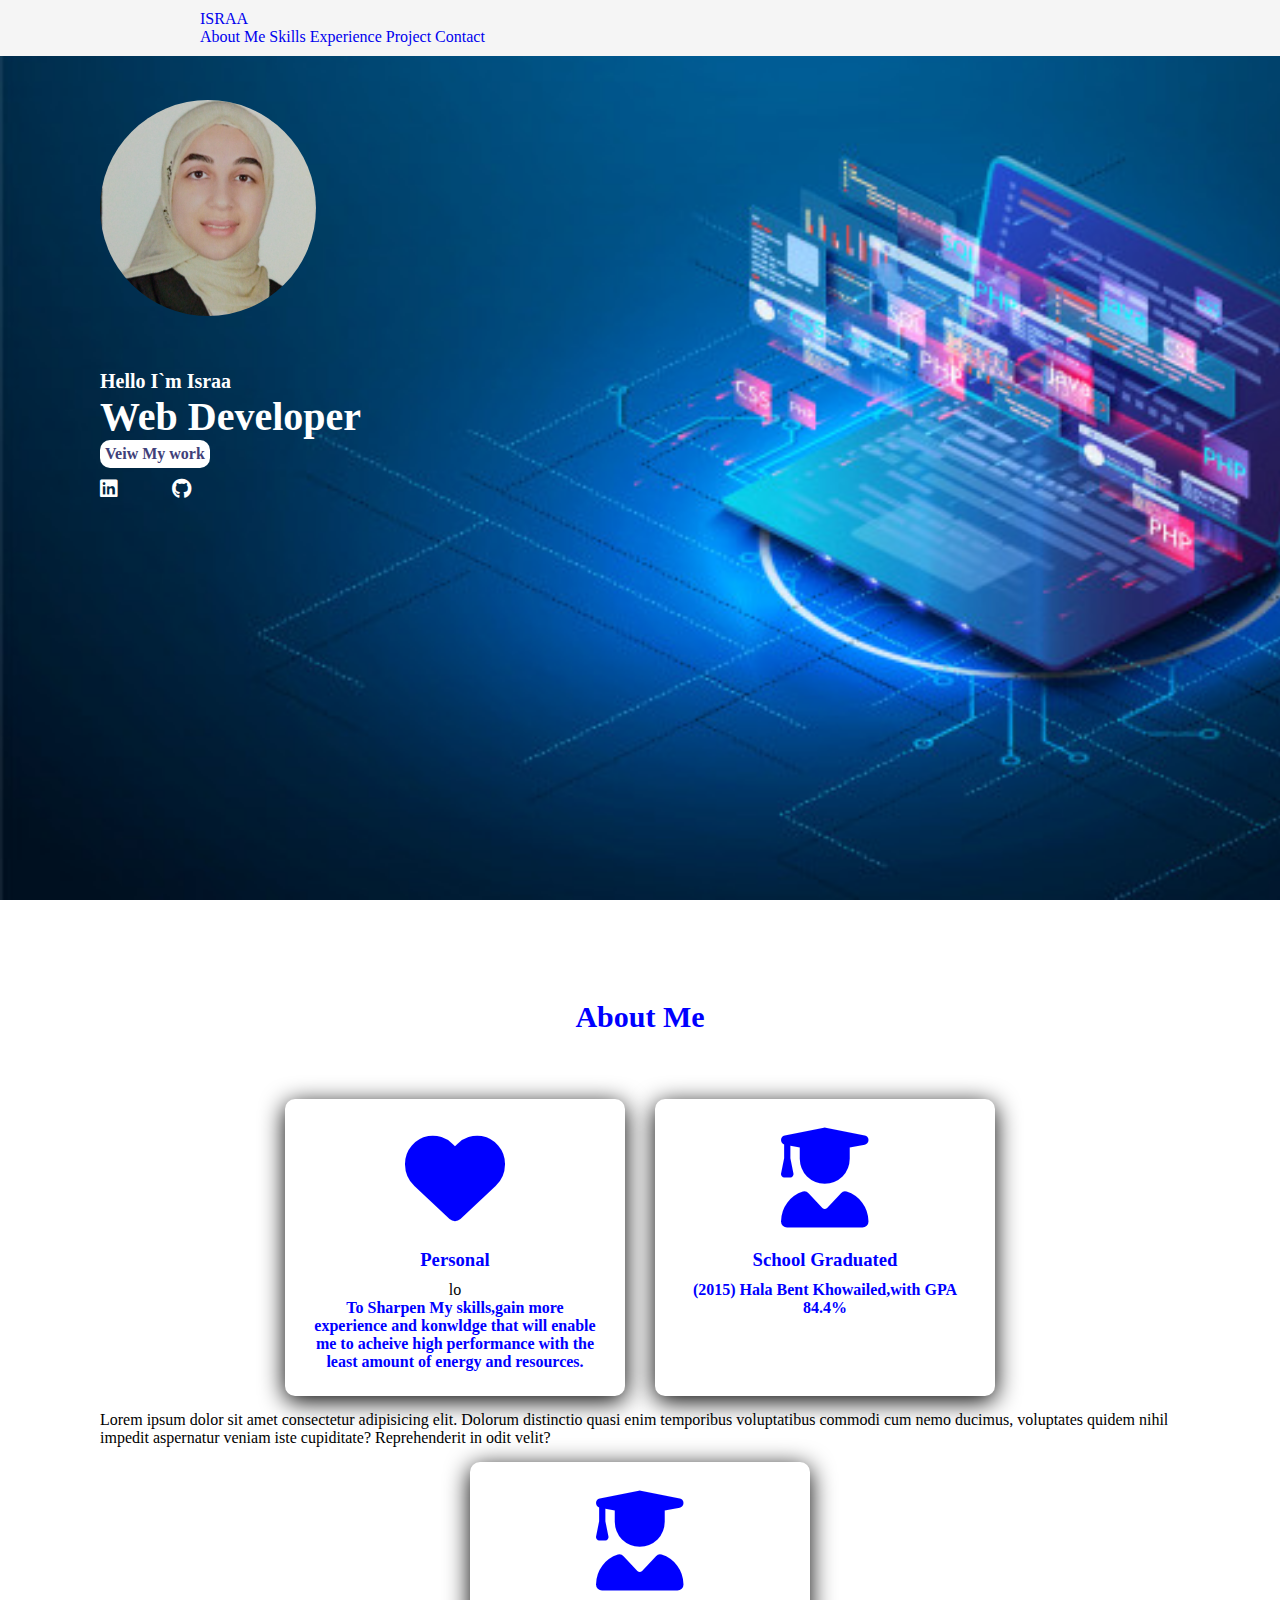
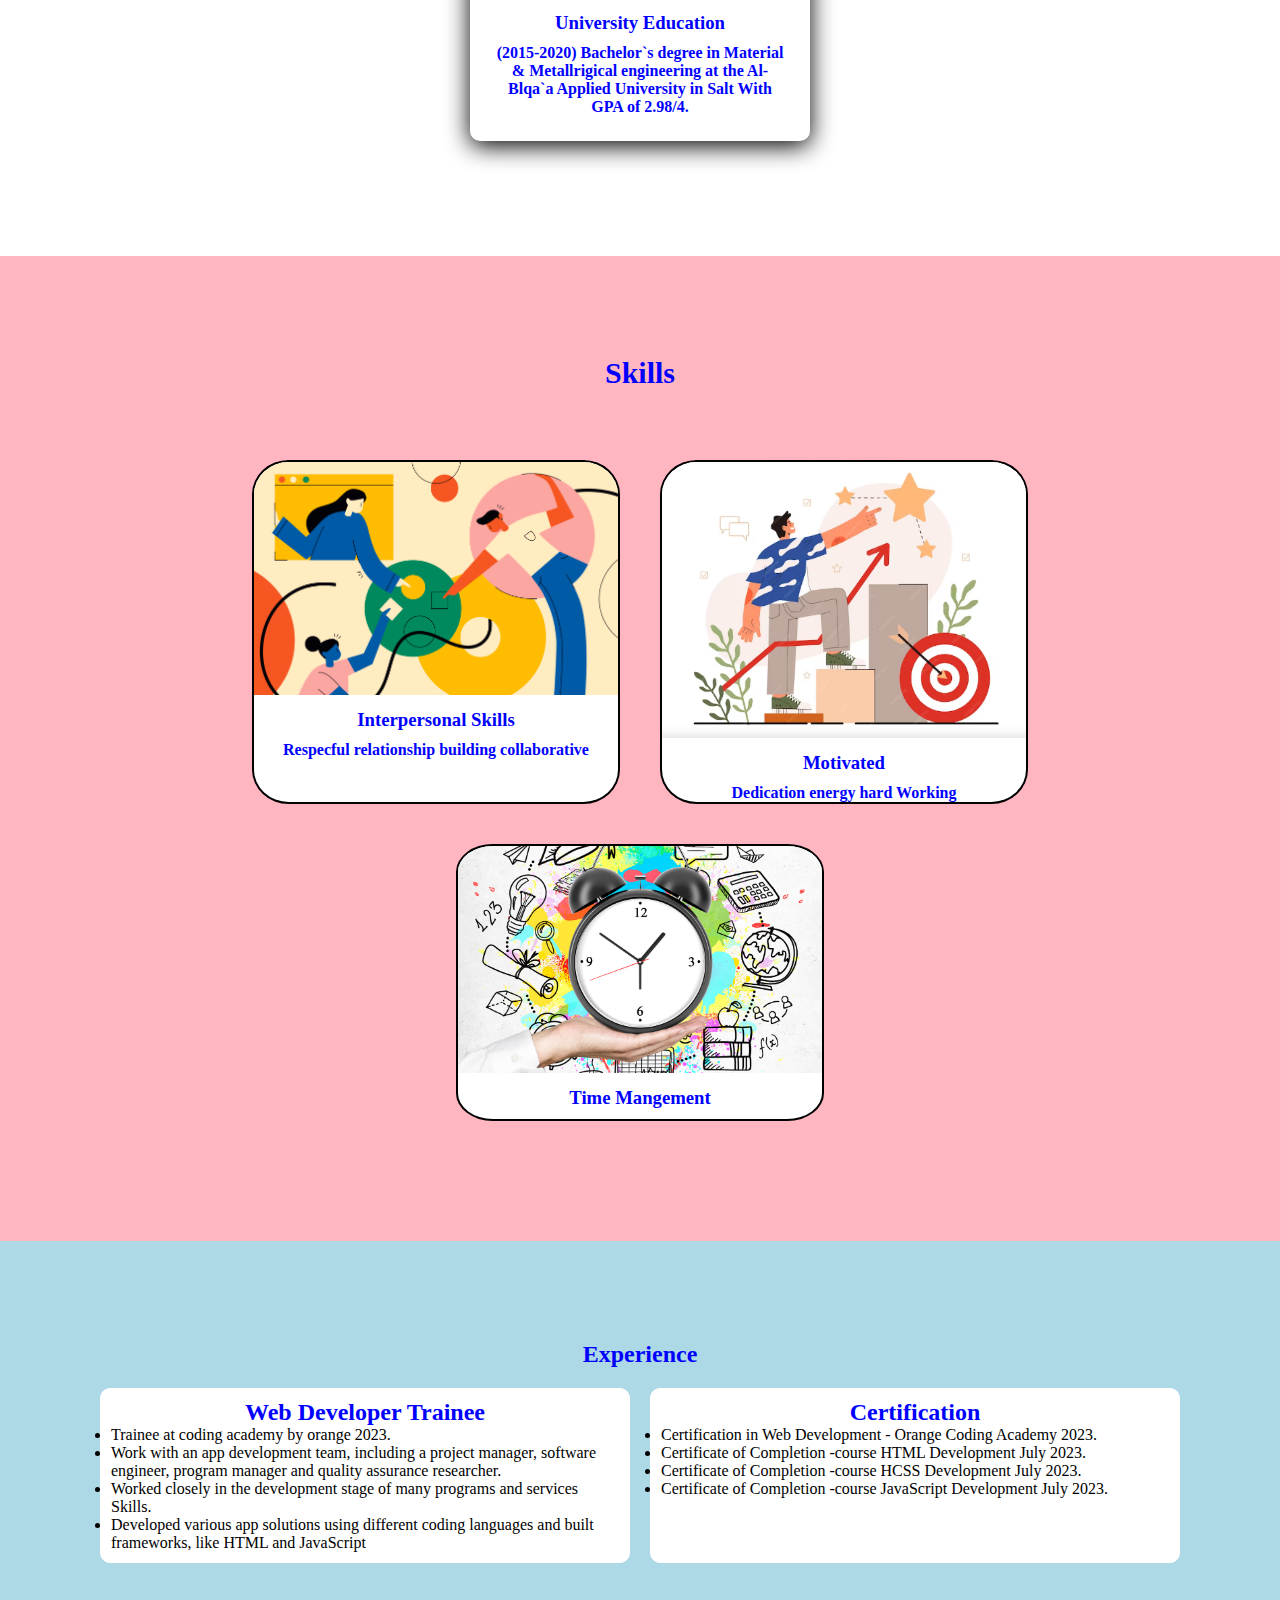
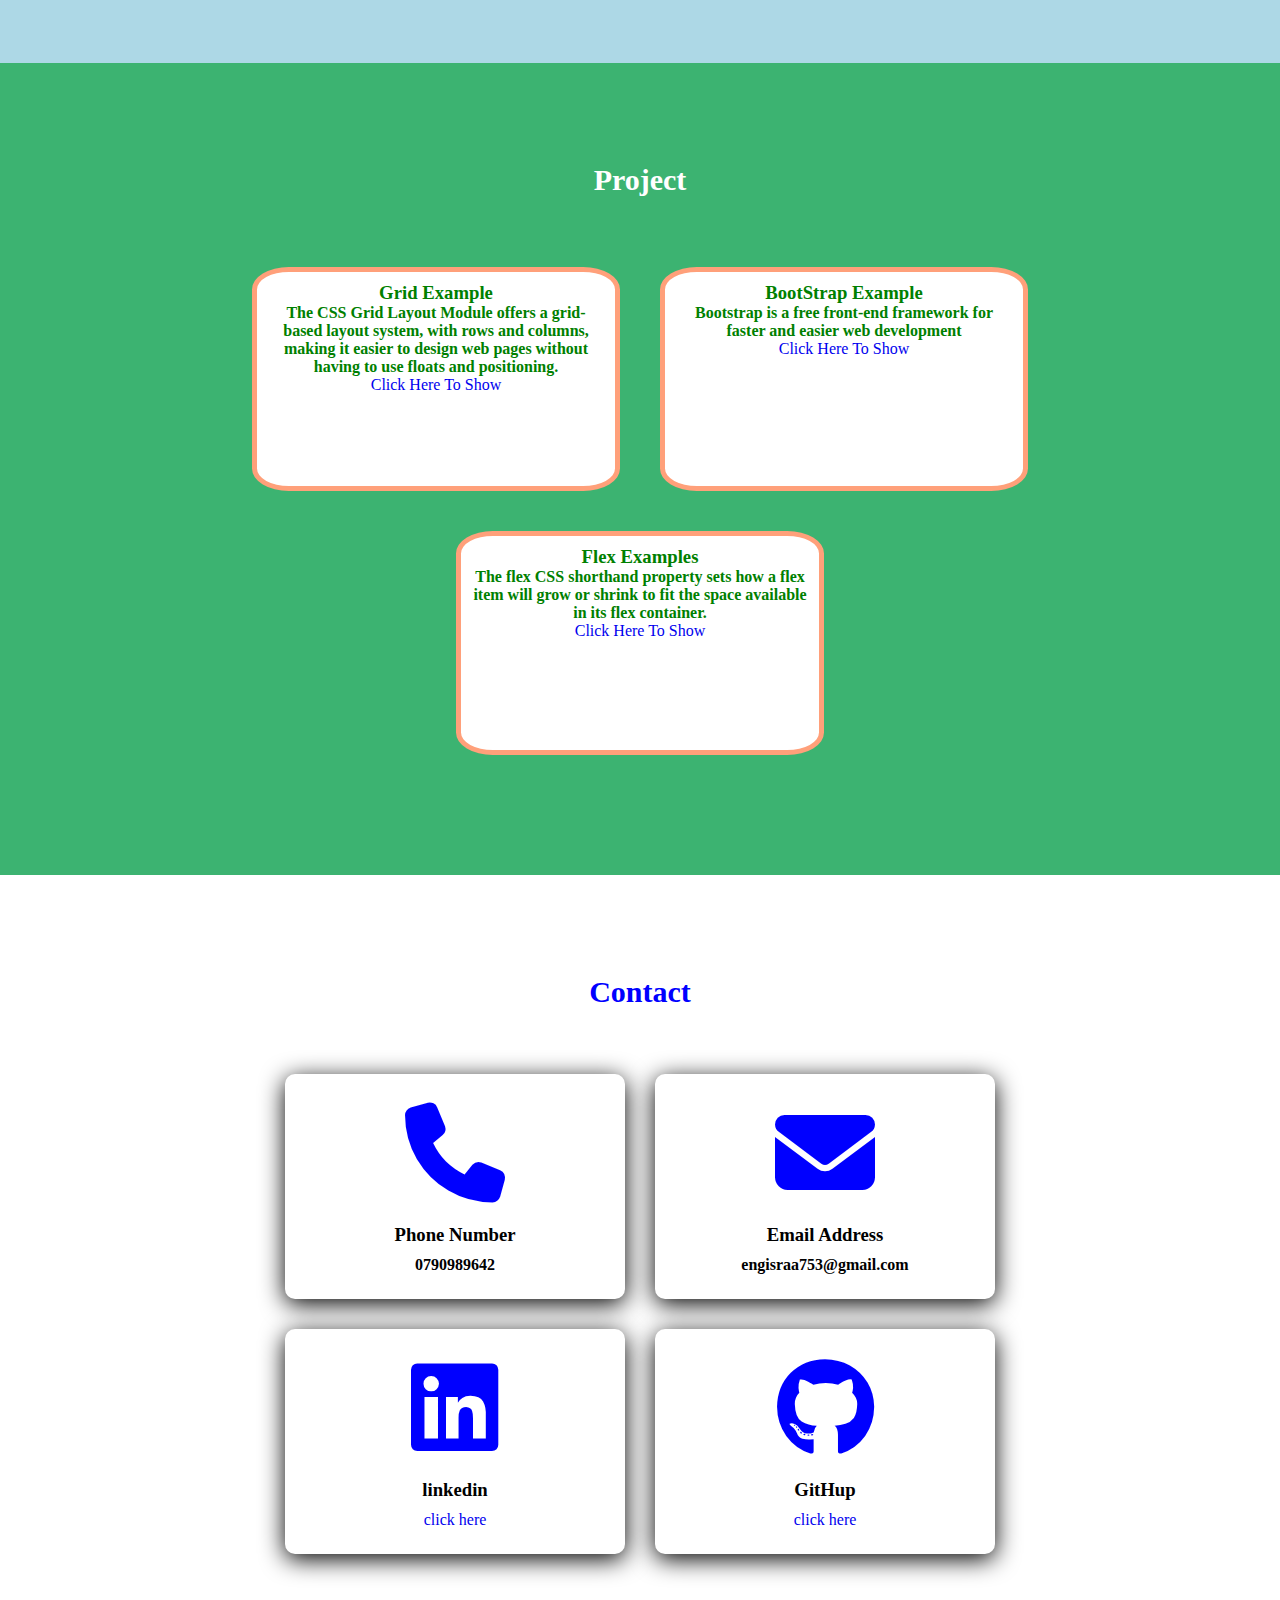
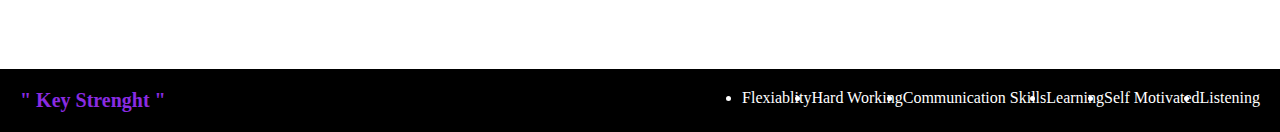
<file: index.html>
<!DOCTYPE html>
<html lang="en">
<head>
    <meta charset="UTF-8">
    <meta name="viewport" content="width=device-width, initial-scale=1.0">
    <link href="https://cdn.jsdelivr.net/npm/bootstrap@5.3.2/dist/css/bootstrap.min.css" rel="stylesheet" integrity="sha384-T3c6CoIi6uLrA9TneNEoa7RxnatzjcDSCmG1MXxSR1GAsXEV/Dwwykc2MPK8M2HN" crossorigin="anonymous">
    <script src="https://cdn.jsdelivr.net/npm/bootstrap@5.3.2/dist/js/bootstrap.bundle.min.js" integrity="sha384-C6RzsynM9kWDrMNeT87bh95OGNyZPhcTNXj1NW7RuBCsyN/o0jlpcV8Qyq46cDfL" crossorigin="anonymous"></script>
    <link rel="stylesheet" href="https://cdnjs.cloudflare.com/ajax/libs/font-awesome/6.4.2/css/all.min.css">
    <link rel="stylesheet" href="style.css">
    <title>Israa Amer</title>
</head>
<body>
    <header class="row  col-sm-2 col-md-4 d-flex justify-content-between ">
        
        <a href="#firstpage" class=" col-6  text-decoration-none text-info fw-bold fs-3 "> ISRAA</a>
        <nav class=" col-6  text-decoration-none d-flex justify-content-between text-info  fw-bold hoover ">
            <a href="#aboutme"> About Me</a>
            <a href="#skills"> Skills </a>
            <a href="#experience"> Experience</a>
            <a href="#project"> Project </a>
            <a href="#contact"> Contact</a>
        </nav>
    
    </header>
    <section class="main" id="firstpage">
            <div> <img src="image.jpg" alt="image"></div>
            <div>
            <h2> Hello I`m Israa</h2>
            <h3> Web Developer</h3>
            <a href="#project" class="mainbtn"> Veiw My work </a>
            <div class="socialmedia">
                <a href="https://www.linkedin.com/in/isra-a-amer-26681023a"> <i class="fa-brands fa-linkedin"></i></a>
                <a href="https://github.com/dashboard"><i class="fa-brands fa-github"></i> </a>
            </div>
        </div>
       
    </section>
    <section class="cards" id="aboutme">
        <h2 class="title"> About Me</h2>
        <div class="content">
            <div class="card">
                <div class="icon"> 
                    <i class="fa-solid fa-heart"></i>
                </div>
                <div class="info"> 
                    <h3> Personal</h3>
                    
                    lo<p> To Sharpen My skills,gain more experience and konwldge that will enable me to acheive high performance with the least amount of energy and resources.</p>
                </div>
            </div>
                <div class="card">
                    <div class="icon"> 
                        <i class="fa-solid fa-user-graduate"></i>
                    </div>
                    <div class="info"> 
                        <h3> School Graduated</h3>
                        <p> (2015) Hala Bent Khowailed,with GPA 84.4%</p>
                    </div>
                </div>
                Lorem ipsum dolor sit amet consectetur adipisicing elit. Dolorum distinctio quasi enim temporibus voluptatibus commodi cum nemo ducimus, voluptates quidem nihil impedit aspernatur veniam iste cupiditate? Reprehenderit in odit velit?
        
        
            <div class="card">
                <div class="icon"> 
                    <i class="fa-solid fa-user-graduate"></i>
                </div>
                <div class="info"> 
                    <h3> University Education</h3>
                    <p> (2015-2020) Bachelor`s degree in Material & Metallrigical engineering at the Al-Blqa`a Applied University in Salt With GPA of 2.98/4.</p>
                </div>
            </div>


    </section>
    <section class="skills" id="skills">
        <h2 class="title"> Skills</h2>
        <div class="content"> 
            <div class="skills1">
                <div class="skill-image"> <img src="inter1.png" alt="inter1"></div>
                <div class="info"> 
                    <h3>Interpersonal Skills </h3>
                    <p> Respecful relationship building collaborative</p>
                </div>

            </div>
            <div class="skills1">
                <div class="skill-image"> <img src="inter2.png" alt="inter2"></div>
                <div class="info"> 
                    <h3>Motivated</h3>
                    <p> Dedication energy hard Working</p>
                </div>

            </div>
            <div class="skills1">
                <div class="skill-image"> <img src="inter3.png" alt="inter3"></div>
                <div class="info"> 
                    <h3>Time Mangement </h3>
                </div>

            </div>

        </div>

    </section>

    <section class="experience" id="experience">
       <h2 class="head"> Experience</h2>
        <nav class="div1">
            <h2> Web Developer Trainee</h2>
            <ul>
                <li> Trainee at coding academy by orange 2023.</li>
                <li> Work with an app development team, including a project manager, software engineer, program manager and quality assurance researcher. </li>
                <li> Worked closely in the development stage of many programs and services Skills.</li>
                <li> Developed various app solutions using different coding languages and built frameworks, like HTML and JavaScript</li>
            </ul> 
        </nav>
        <nav class="div2"> 
        <h2> Certification </h2>
         <ul>
            <li> Certification in Web Development - Orange Coding Academy 2023.</li>
            <li> Certificate of Completion -course HTML Development July 2023.</li>
            <li> Certificate of Completion -course HCSS Development July 2023.</li>
            <li> Certificate of Completion -course JavaScript Development July 2023. </li>
        </ul>
               
        </nav>

    </section>
     <section class="project" id="project">
        <h2 class="title1"> Project</h2>
        <div  class="big">

            <div class="flex1">
                <h3>  Grid Example</h3>
                <p> The CSS Grid Layout Module offers a grid-based layout system, with rows and columns, making it easier to design web pages without having to use floats and positioning.</p>                </p>
                <a href="gridhome3.html"> Click Here To Show</a>
            </div>
            <div class="flex1"> 
                <h3> BootStrap Example</h3>
                <p> Bootstrap is a free front-end framework for faster and easier web development
                </p>
                <a href="bootstrap1.html"> Click Here To Show</a>

            </div>
            <div class="flex1"> 
                <h3>  Flex Examples</h3>
                <p> The flex CSS shorthand property sets how a flex item will grow or shrink to fit the space available in its flex container.</p>
                <a href="flexhome1.html"> Click Here To Show</a>
            </div>
        </div>

     </section>
     <section class="contact" id="contact">
        <h2 class="title"> Contact</h2>
        <div class="content">
            <div class="card">
                <div class="icon"> 
                    <i class="fa-solid fa-phone"></i>
                </div>
                <div class="info"> 
                    <h3> Phone Number</h3>
                    <p> 0790989642</p>
                </div>
            </div>
            
                <div class="card">
                    <div class="icon"> 
                        <i class="fa-solid fa-envelope"></i>
                    </div>
                    <div class="info"> 
                        <h3> Email Address</h3>
                        <p> engisraa753@gmail.com</p>
                    </div>
                </div>

                <div class="card">
                    <div class="icon"> 
                        <i class="fa-brands fa-linkedin"></i>
                    </div>
                    <div class="info"> 
                        <h3> linkedin</h3>
                        <a href="https://www.linkedin.com/in/isra-a-amer-26681023a"> click here</a>
                    </div>
                </div>
                
                <div class="card">
                    <div class="icon"> 
                        <i class="fa-brands fa-github"></i>
                    </div>
                    <div class="info"> 
                        <h3> GitHup</h3>
                        <a href="https://github.com/dashboard"> click here</a>
                    </div>
                </div>
               
        </div>


     </section>
     <footer class="footer">
        <div class="footer1"> 
            " Key Strenght "
        </div>
        <nav >
           <li>  Flexiablity</li>
            <li> Hard Working</li>
           <li> Communication Skills</li>
            <li> Learning </li>
            <li> Self Motivated</li>
            <li> Listening</li>
        </nav>
       

     </footer>
     
</body>
</html>
</file>
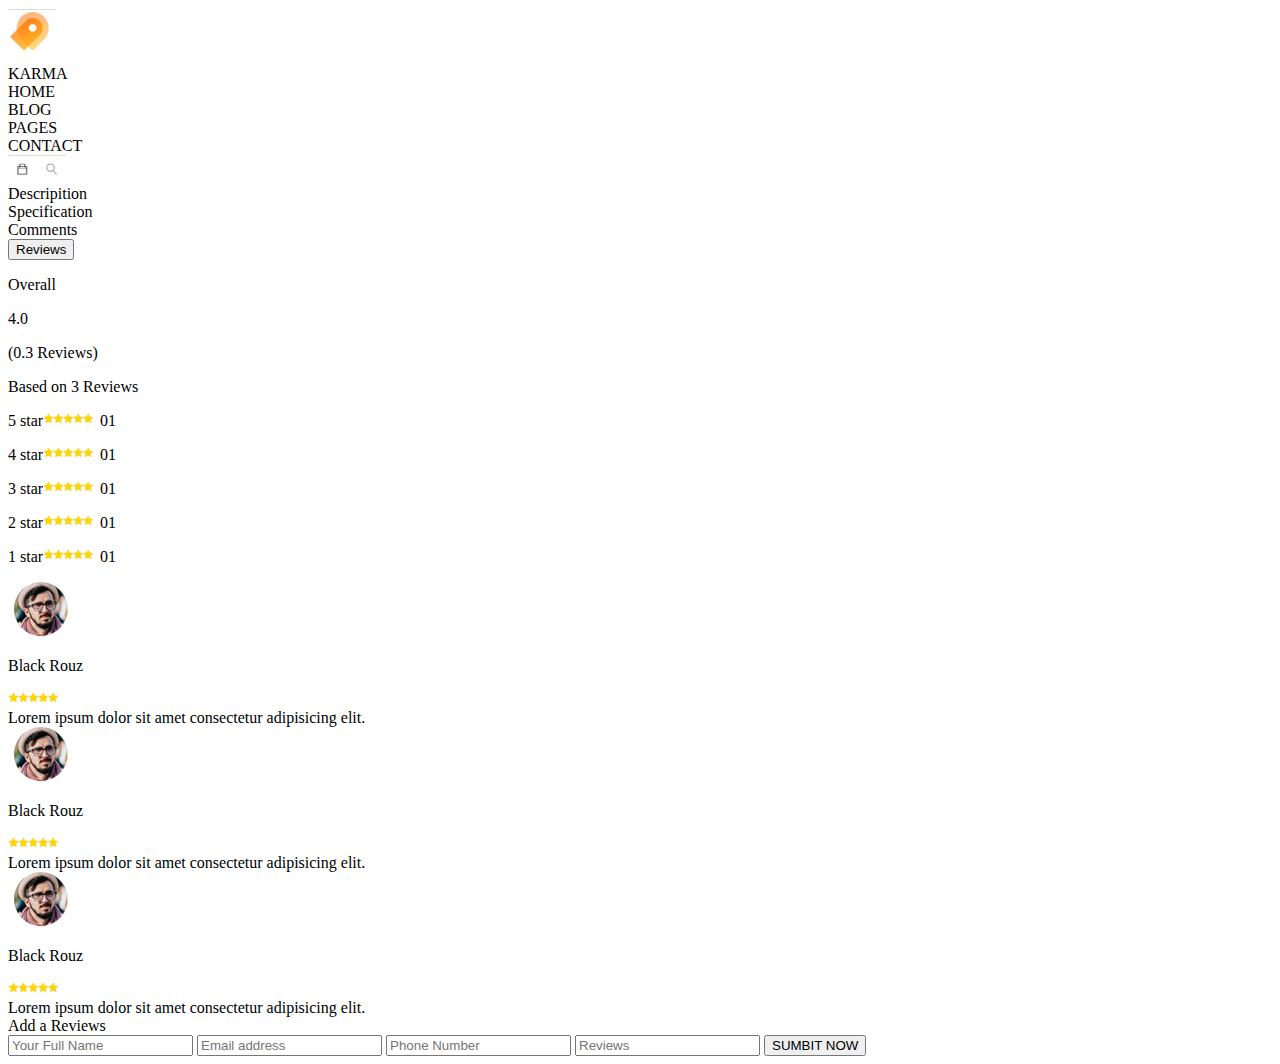
<file: bootstrap1.html>
<!DOCTYPE html>
<html lang="en">
<head>
    <meta charset="UTF-8">
    <meta name="viewport" content="width=device-width, initial-scale=1.0">
    <link href="https://cdn.jsdelivr.net/npm/bootstrap@5.3.2/dist/css/bootstrap.min.css" rel="stylesheet" integrity="sha384-T3c6CoIi6uLrA9TneNEoa7RxnatzjcDSCmG1MXxSR1GAsXEV/Dwwykc2MPK8M2HN" crossorigin="anonymous">
    <script src="https://cdn.jsdelivr.net/npm/bootstrap@5.3.2/dist/js/bootstrap.bundle.min.js" integrity="sha384-C6RzsynM9kWDrMNeT87bh95OGNyZPhcTNXj1NW7RuBCsyN/o0jlpcV8Qyq46cDfL" crossorigin="anonymous"></script>
    <link rel="stylesheet" href="C:\Users\Orange\Desktop\HTML\media\index.css">
    <title>Document</title>
</head>
<body>
    <div class="container ">
        <div class="row d-flex justify-content-between ">
        <div class="col-3 d-flex ">
            <div> <img src="pp.png" class="img-thumbnail" alt="pp"> </div>
            <div class="fw-bold"> KARMA</div>
        </div>
        <div class="col-9 d-flex justify-content-between">
            <div class="text-warning"> HOME</div>
            <div> BLOG</div>
            <div> PAGES</div>
            <div> CONTACT</div>
            <div> <img src="pp1.png" class="img-thumbnail" alt="pp1"></div>
        </div>
    </div>

    </div>
    <div class="container ">
        <div class="d-flex justify-content-center gap-3 bg-success p-2 text-center">
                <div class="col-2  bg-light "> Descripition</div>
                <div class="col-2 bg-light" "> Specification</div>
                <div class="col-2 bg-light" "> Comments</div>
                <button class="col-2 btn btn-warning"> Reviews</button>
        
        </div>

    </div>
    <div class="container d-flex">
        <div class="row ">
            <div class="  d-flex gap-4  ">
                <div class="  col-4 d-flex-coloumn bg-light mt-3 p-3 ">
                    <p class="fs-3 "> Overall</p>
                    <p class="fs-2 text-warning fw-bold"> 4.0</p>
                    <p> (0.3 Reviews)</p>
                </div>
                <div class="  mt-3 p-3 ">
                    <p class="fs-4 fw-bold "> Based on 3 Reviews</p>
                    <p> 5 star<span><img src="ppp.png" class="img-thumbnail" alt="ppp"> </span> 01</p>
                    <p> 4 star<span><img src="ppp.png" class="img-thumbnail" alt="ppp"> </span> 01</p>
                    <p> 3 star<span><img src="ppp.png" class="img-thumbnail" alt="ppp"> </span> 01</p>
                    <p> 2 star<span><img src="ppp.png" class="img-thumbnail" alt="ppp"> </span> 01</p>
                    <p> 1 star<span><img src="ppp.png" class="img-thumbnail" alt="ppp"> </span> 01</p>
                </div>

            </div>
            <div class=" d-flex-coloumn ">
                <div class="d-flex-coloumn mt-3">
                    <div class="d-flex">
                        <div>
                            <img src="e1.png" class="img-thumbnail" alt="e1">
                        </div>
                        <div>
                            <P> Black Rouz</P>
                            <img src="ppp.png" class="img-thumbnail" alt="ppp">

                        </div>
                    </div>
                    <div>
                        Lorem ipsum dolor sit amet consectetur adipisicing elit. 

                    </div>

                </div>
                <div class="d-flex-coloumn mt-3">
                    <div class="d-flex">
                        <div>
                            <img src="e1.png" class="img-thumbnail" alt="e1">
                        </div>
                        <div>
                            <P> Black Rouz</P>
                            <img src="ppp.png" class="img-thumbnail" alt="ppp">

                        </div>
                    </div>
                    <div>
                        Lorem ipsum dolor sit amet consectetur adipisicing elit.
                    </div>

                </div>
                <div class="d-flex-coloumn mt-3">
                    <div class="d-flex">
                        <div>
                            <img src="e1.png" class="img-thumbnail" alt="e1">
                        </div>
                        <div>
                            <P> Black Rouz</P>
                            <img src="ppp.png" class="img-thumbnail" alt="ppp">

                        </div>
                    </div>
                    <div>
                        Lorem ipsum dolor sit amet consectetur adipisicing elit. 

                    </div>

                </div>
            </div>
        </div>

        <div class="  row d-flex-coloumn w-50 ">
            <div class="fs-4 fw-bold mt-3"> Add a Reviews</div>
            
    <label for="name"></label>
    <input type="text" placeholder="Your Full Name" name="name" id="name" required>

    <label for="Email"></label>
    <input type="email" placeholder="Email address" name="email" id="email" required>

    <label for="phone"></label>
    <input type="phone" placeholder="Phone Number" name="phone" id="phone" required>

    <label for="Reviews"></label>
    <input type="reviews" placeholder="Reviews" name="reviews" id="reviews" required>
    <button class="btn btn-warning w-25 mt-3  "> SUMBIT NOW</button>
    
        </div>


    </div>

</body>
</html>
</file>
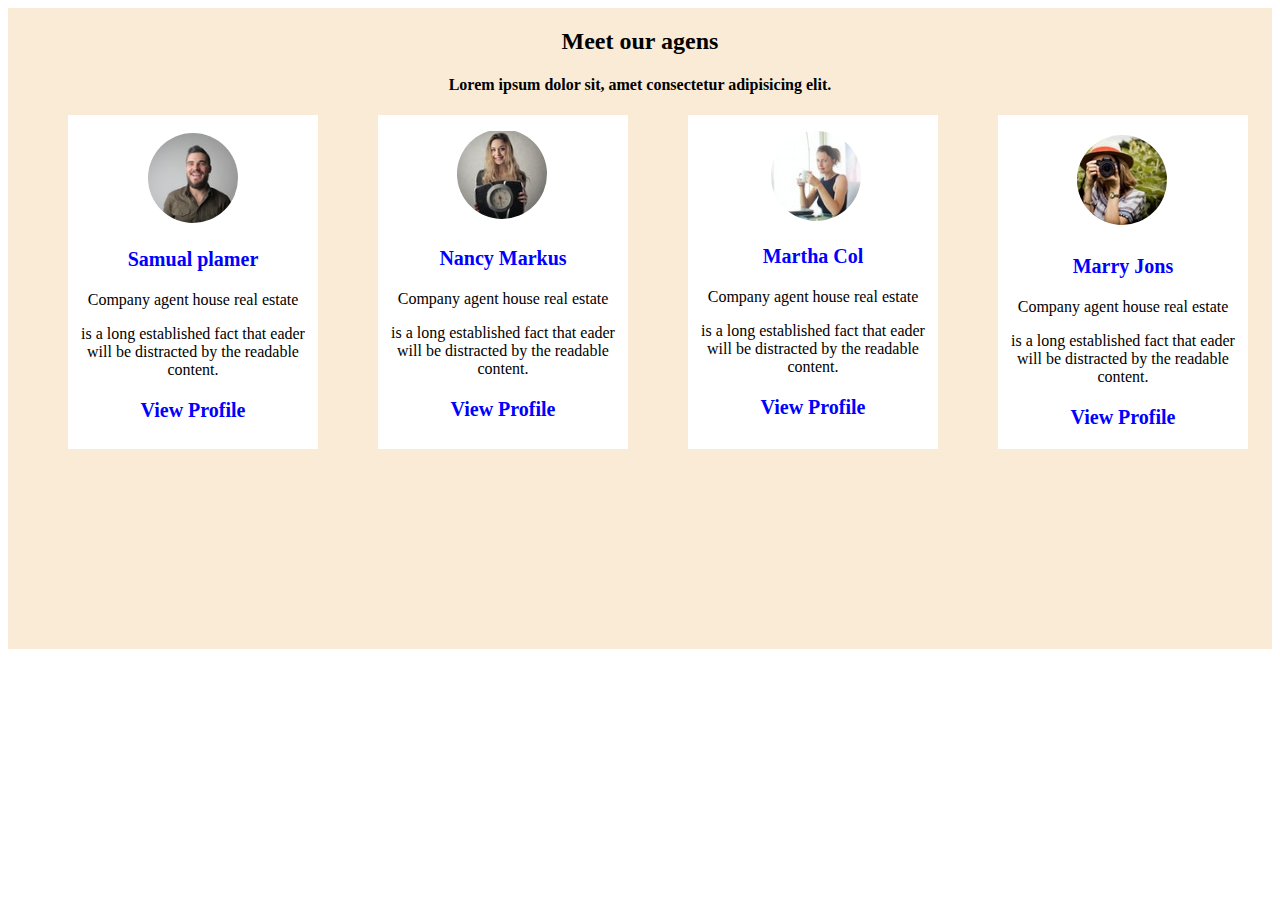
<file: flexhome1.html>
<!DOCTYPE html>
<html>
    <head></head>
    <style>
.body{
    background-color: antiquewhite;

}
.div1{
    display: flex;
    justify-content: center;
}

.div2{
    display: flex;
}
.div3{
    display: flex;

}

.div3 div{
    background-color: white;
    text-align: center;
    margin-bottom: 200px;
    width:250px;
    margin-left: 60px;

}
    </style>
    <body>
<div class="body">

    <div class="div1">
        <div>
            <h2 style="text-align: center;"> Meet our agens</h2>
            <h4> Lorem ipsum dolor sit, amet consectetur adipisicing elit.</h4>
        </div>
    </div>

<div class="div2">
    <div class="div3">
        <div >
            <p> <img src="person5.png" alt="person5"</p>
            <p style="color: blue; font-weight: bold; font-size: 20px;" > Samual plamer</p>
            <p> Company agent house real estate</p>
            <p>  is a long established fact that eader will be distracted by the readable content.</p>
            <p style="color: blue; font-weight: bold; font-size: 20px;"> View Profile</p>
        </div>
        </div>
        <div class="div3">
        <div >
            <p> <img src="person6.png" alt="person6"</p>
            <p style="color: blue;font-weight: bold; font-size: 20px; " > Nancy Markus </p>
            <p> Company agent house real estate</p>
            <p>  is a long established fact that eader will be distracted by the readable content.</p>
            <p style="color: blue;font-weight: bold; font-size: 20px; "> View Profile</p>
        </div>
        </div>
        <div class="div3">
            <div>
            <p> <img src="person7.png" alt="person7"</p>
            <p style="color: blue;font-weight: bold; font-size: 20px; "  > Martha Col</p>
            <p> Company agent house real estate</p>
            <p>  is a long established fact that eader will be distracted by the readable content.</p>
            <p style="color: blue;font-weight: bold; font-size: 20px; "> View Profile</p>
            </div>
        </div>
        <div class="div3">
            <div>
            <p> <img src="person8.png" alt="person"></p>
            <p style="color: blue;font-weight: bold; font-size: 20px; "> Marry Jons</p>
            <p> Company agent house real estate</p>
            <p>  is a long established fact that eader will be distracted by the readable content.</p>
            <p style="color: blue; font-weight: bold; font-size: 20px;"> View Profile</p>
            </div>
        </div>
    </div>

</div>
    



</div>
    </body>
</html>
</file>
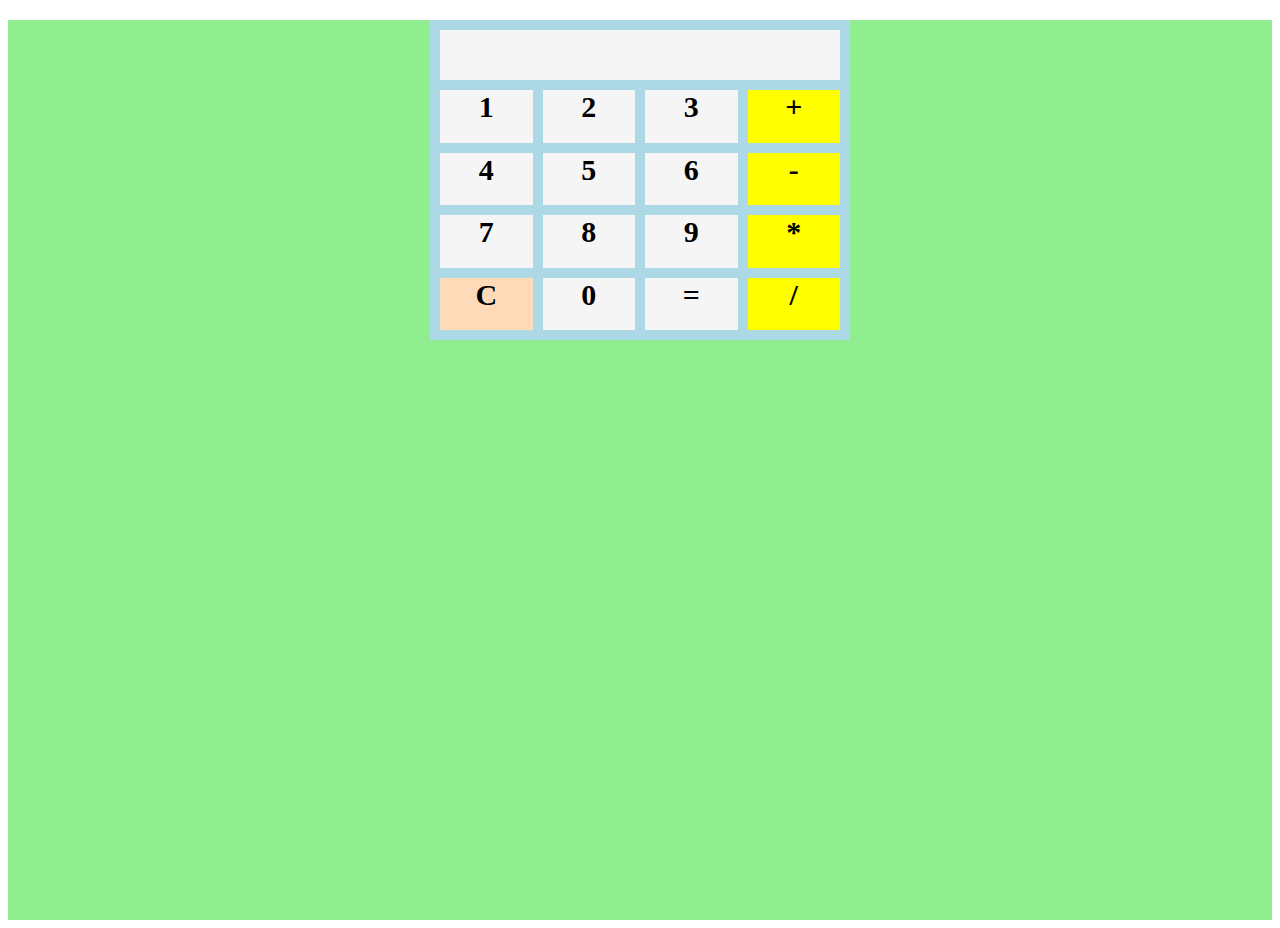
<file: gridhome3.html>
<!DOCTYPE html>
<html>
    <head>

    </head>
    <style>
.body{
            height: 100vh;
            background-color: lightgreen;
        }

.parent{
    background-color: lightblue;
    height: 300px;
    width: 400px;
    margin:20px auto;
    padding: 10px;
    display: grid;
    grid-template-columns: repeat(4,1fr);
    grid-template-rows: 50px repeat(4,auto);
    grid-template-areas: "head head head head" ;
    gap: 10px;

}

.div1{
    grid-area: head;
    background-color: whitesmoke;
}

.parent div{
    font-size: 30px;
    font-weight: bold;
    text-align: center;
    background-color: whitesmoke;
}

    </style>
    <body>
        <div class="body">
<div class="parent">
    <div class="div1"></div>
    <div>1</div>
    <div>2</div>
    <div>3</div>
    <div style="background-color: yellow;" >+</div>
    <div>4</div>
    <div>5</div>
    <div>6</div>
    <div style="background-color: yellow;" >-</div>
    <div>7</div>
    <div>8</div>
    <div>9</div>
    <div style="background-color: yellow;" >*</div>
    <div style="background-color: peachpuff;">C</div>
    <DIV>0</DIV>
    <DIV>=</DIV>
    <DIV style="background-color: yellow;">/</DIV>

</div>
</div>
    </body>
</html>
</file>
<file: style.css>
*{
    box-sizing: border-box;
    margin: 0;
    padding: 0;
    scroll-behavior: smooth;
}
.row{
    background-color: whitesmoke;
    width: 110%;
    position: fixed;
    z-index: 999;
    padding: 10px 200px;
}
section{
    padding: 100px 100px;
}

.main{
    width: 100%;
    min-height: 100vh;
    display: flex;
    flex-direction: column;
    background-image: url(ar234.jpg);
    background-repeat: no-repeat;
    background-size: cover;
}
.main h2{
    font-size: 20px;
    color: white;
}

.main h3{
    font-size: 40px;
    color:white;
    text-align: left;
}
.mainbtn{
    color: rgb(64, 64, 121);
    background-color: white;
    text-decoration: none;
    font-weight: bold;
    display: inline-block;
    padding: 5px;
    border-radius: 10px;
    

}

.mainbtn:hover{
    background-color: lightblue;

}
.main img{
    width: 20%;
    border-radius: 50%;
    margin-bottom: 50px;
}
.socialmedia a{
    color: white;
    font-size: 20px;
    padding-right: 50px;
    display: inline-block;
    margin-top: 10px;
}
.title{
    display: flex;
    justify-content: center;
    font-size: 30px;
    font-weight: bold;
    color: blue;
    margin-bottom: 50px;
}

.content{
    display: flex;
    justify-content: center;
    flex-direction: row;
    flex-wrap: wrap;
}
.card{
    background-color: white;
    width: 340px;
    box-shadow: 0 5px 25px rgba(1 1 1/15);
    border-radius: 10px;
    padding:25px ;
    margin: 15px;
    transition: 0.5s ease;
}

.card:hover{

transform: scale(1.1);

}
.icon{
    color: blue;
    font-size: 100px;
    text-align: center;
}
.info{
    text-align: center;
}
.info h3{
    color: blue;
    font-weight: bold;
    text-align: center;
    margin: 10px;

}

.skills{
    background-color: lightpink;
}
.skills content{
    margin-top: 10px;
}
.skills1{
    background-color: white;
    border: 2px solid black;
    min-height: 224px;
    width: 368px;
    overflow: hidden;
    border-radius: 10%;
    margin: 20px;
    transition: 0.7s ease;
}
.skills1:hover{
    transform: scale(1.1);
}
.skill-image img{
    width: 100%;
}
.experience{
    display: grid;
    grid-template-columns: repeat(10,1fr);
    grid-auto-rows: auto;
    grid-template-areas: " head head head head head head head head head head"
    " section section section section section right right right right right";
    background-color:lightblue;
    gap: 20px;

}

.div1{
    grid-area: section;
    background-color: white;
    border: 1px solid white;
    border-radius: 10px;
    padding: 10px 10px;
    transition: 0.7s ease;
}
.div1 h2{
    text-align: center;
}
.div1:hover{
    transform: scale(1.1);
}
.div1 h2{
    color: blue;
    font-weight: bold;
}

.div2{
    grid-area: right;
    background-color: white;
    border: 1px solid white;
    border-radius: 10px;
    padding: 10px 10px;
    transition: 0.7s ease;
}
.div2:hover{
    transform: scale(1.1);
}
.div2 h2,p{
    color: blue;
    font-weight: bold;
    text-align: center;

}
.experience div1 ,a{
    display:inline-block;
    text-decoration: none;

}
.head{
    grid-area: head;
    text-align: center;
    color: blue;
    font-weight: bold;
}
.project{
    background-color:mediumseagreen;
}
.big{
    display: flex;
    justify-content: center;
    flex-direction: row;
    flex-wrap: wrap;
}
.title1{
    display: flex;
    justify-content: center;
    font-size: 30px;
    font-weight: bold;
    margin-bottom: 50px;
    color: white;
}
.project .flex1 p{
    color:green;
}
.flex1{
    background-color: white;
    border: 5px solid lightsalmon;
    text-align: center;
    min-height: 224px;
    width: 368px;
    overflow: hidden;
    border-radius: 10%;
    margin: 20px;
    padding: 10px;
    transition: 0.7s ease;
}
.flex1:hover{
    transform: scale(1.1);
}
.big flex1,h3{
    text-align: center;
    color: green;
    font-weight: bold;
}
.contact .info h3{

    color: black;
}
.contact .info p{
    color: black;
}
.footer{
display: flex;
justify-content: space-between;
background-color: black;
color: white;
padding: 20px;
}

.footer1{
    color: blueviolet;
    font-weight: bold;
    font-size: 20px;
}
.footer .socialmedia a{
    font-size: 50px;
}
 .footer nav{
    display: flex;

 }


@media (max-width:1023px) {
    
    section{
        padding: 80px 20px;
    }
    .row{
        width: 100%;
        padding: 5px ;
    }
    .row .nav a{
       padding: 10px ;
       
    }
    
    .main h2{
        font-size: 10px;
    }
    .main h3{
        font-size: 20px;
    }
    .main .socialmedia a{
        font-size: 10px;
        padding-right: 10px;
        margin-top: 5px;

    }
    .main img{
        width: 40%;
        border-radius: 50%;
        margin-bottom: 10px;
    }
    
}

@media (max-width:641px) {
   
    .row .nav a{
        padding: 10px 10px;
        
     }
     .row a{
       
        margin-right: 10px;
    }
   .footer{
    display: flex;
    flex-direction: column;
    align-items: center;
   }
  
   }
  

@media (max-width:389px) {
    
    .row .nav a{
        padding:  10px;
        
     }
   .row a{
        margin-right: 10px;
   }
   .main{
    width: 100%;
   }
     
}
</file>
